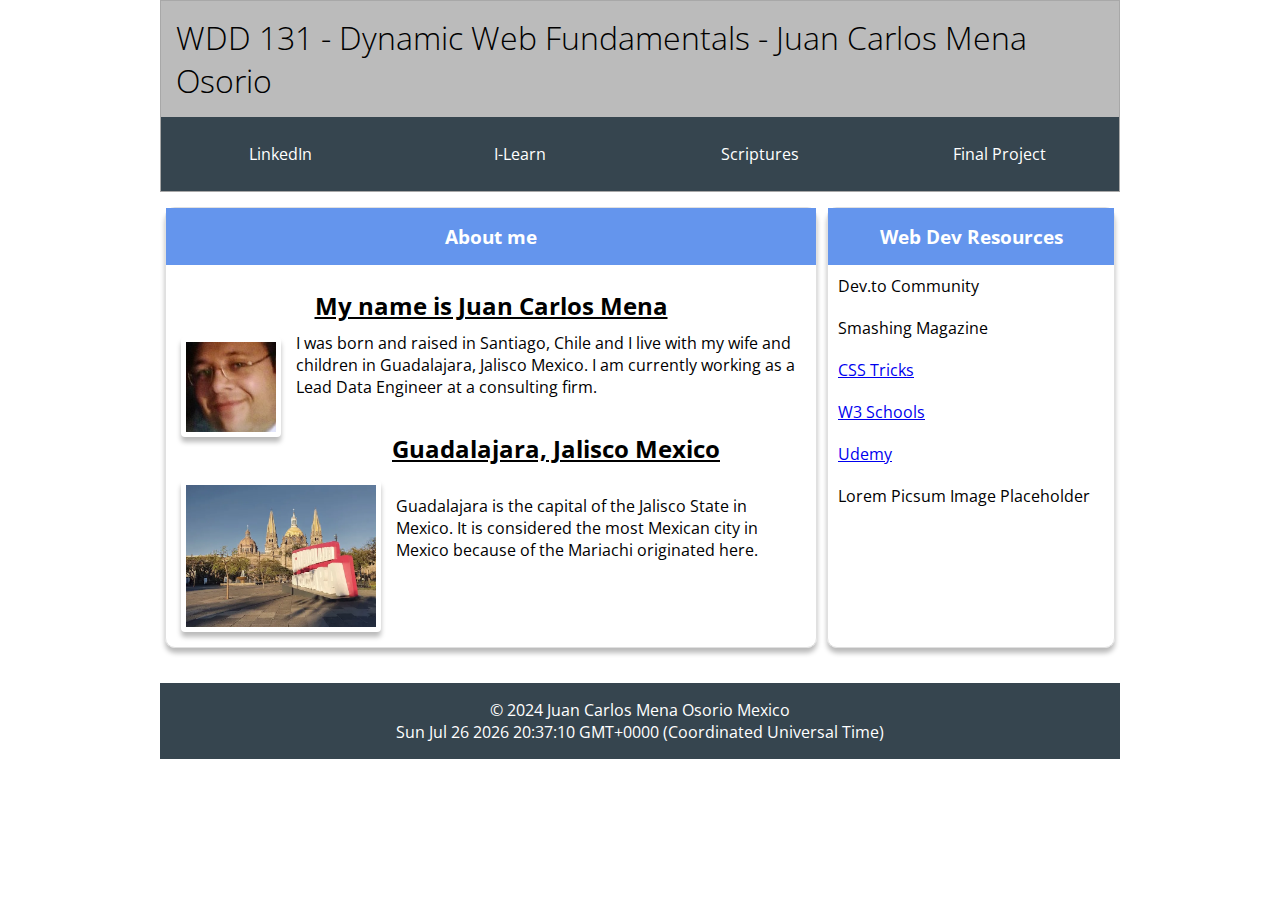
<file: index.html>
<!DOCTYPE html>
<html lang="en">
<head>
    <meta charset="UTF-8">
    <meta name="viewport" content="width=device-width, initial-scale=1.0">
    <meta name="description" content="WDD 131 - Dynamic Web Fundamentals, Juan Carlos Mena Osorio. This website aims to demostrate knowledge on best practices of web design methodologies">
    <meta name="author" content="Juan Carlos Mena Osorio">
    <title>WDD 131 - Dynamic Web Fundamentals - Juan Carlos Mena Osorio</title>
    <link rel="stylesheet" href="styles/base.css">
    <link rel="preconnect" href="https://fonts.googleapis.com">
    <link rel="preconnect" href="https://fonts.gstatic.com" crossorigin>
    <link href="https://fonts.googleapis.com/css2?family=Open+Sans&display=swap" rel="stylesheet">
</head>
<body>
    <header>
        <h1 >WDD 131 - Dynamic Web Fundamentals - Juan Carlos Mena Osorio</h1>
        <nav>
            <ul>
                <li><a href="https://www.linkedin.com/in/juan-carlos-m-85b20370/">LinkedIn</a></li>
                <li><a href="https://byui.instructure.com/">I-Learn</a></li>
                <li><a href="https://www.churchofjesuschrist.org/study/scriptures">Scriptures</a></li>
                <li><a href="finalproject.html">Final Project</a></li>
            </ul>
        </nav> 
    </header>
    <main>
        <section class="card">
            <h3>About me</h3>
            <h2>My name is Juan Carlos Mena</h2>
            <img src="images/me.jpg" alt="Pic of Juan Carlos Mena" width="100">
            <p>I was born and raised in Santiago, Chile and I live with my wife and children in Guadalajara, Jalisco Mexico. I am currently working as a Lead Data Engineer at a consulting firm. </p>

            <h2>Guadalajara, Jalisco Mexico</h2>
            <img src="images/sergio-rodriguez-gdl.webp" alt="Guadalajara, Jalisco Mexico" width="200">
            <p class="text-container">Guadalajara is the capital of the Jalisco State in Mexico. It is considered the most Mexican city in Mexico because of the Mariachi originated here. </p>
        </section>
        <section class="card">
            <h3>Web Dev Resources</h3>
            <ul>
                <li>Dev.to Community</li>
                <li>Smashing Magazine</li>
                <li><a href="https://css-tricks.com/">CSS Tricks</a></li>
                <li><a href="https://www.w3schools.com/">W3 Schools</a></li>
                <li><a href="https://www.udemy.com/">Udemy</a></li>
                <li>Lorem Picsum Image Placeholder</li>
            </ul>
        </section>
    </main>
    <footer >
        <p>&copy; 2024 Juan Carlos Mena Osorio Mexico</p>
        <p>
            <span id="lastmodified"></span>
        </p>
    </footer>
    <script src="scripts/getdates.js" defer></script>
</body>
</html>
</file>
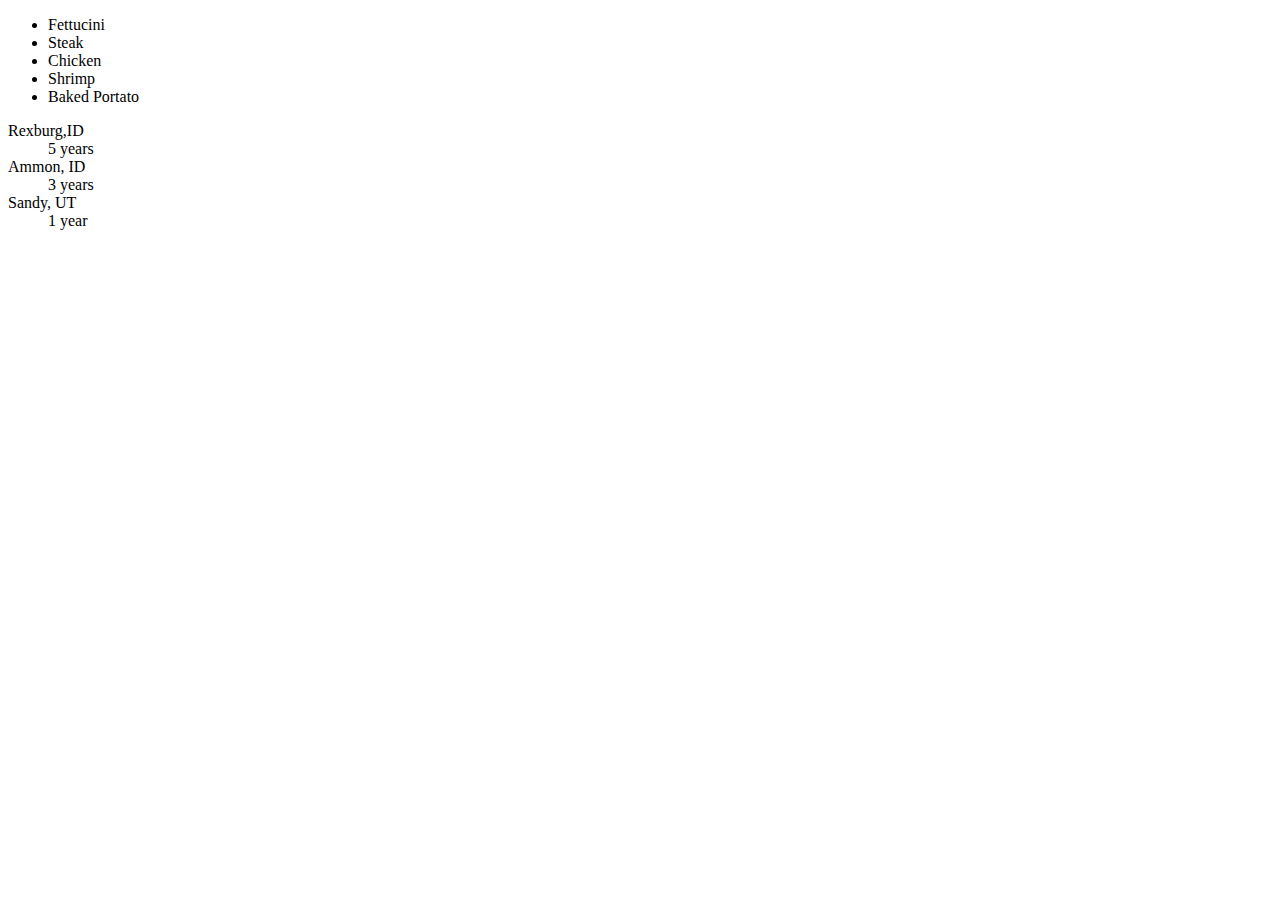
<file: prep2/index.html>
<!DOCTYPE html>
<html lang="en">
<head>
    <meta charset="UTF-8">
    <meta name="viewport" content="width=device-width, initial-scale=1.0">
    <title>Loop Activities
    </title>
    <script src="scripts/loops.js" defer></script>
</head>
<body>
    <ul id="favorite-foods"></ul>
    <dl id="places-lived"></dl>
</body>
</html>
</file>
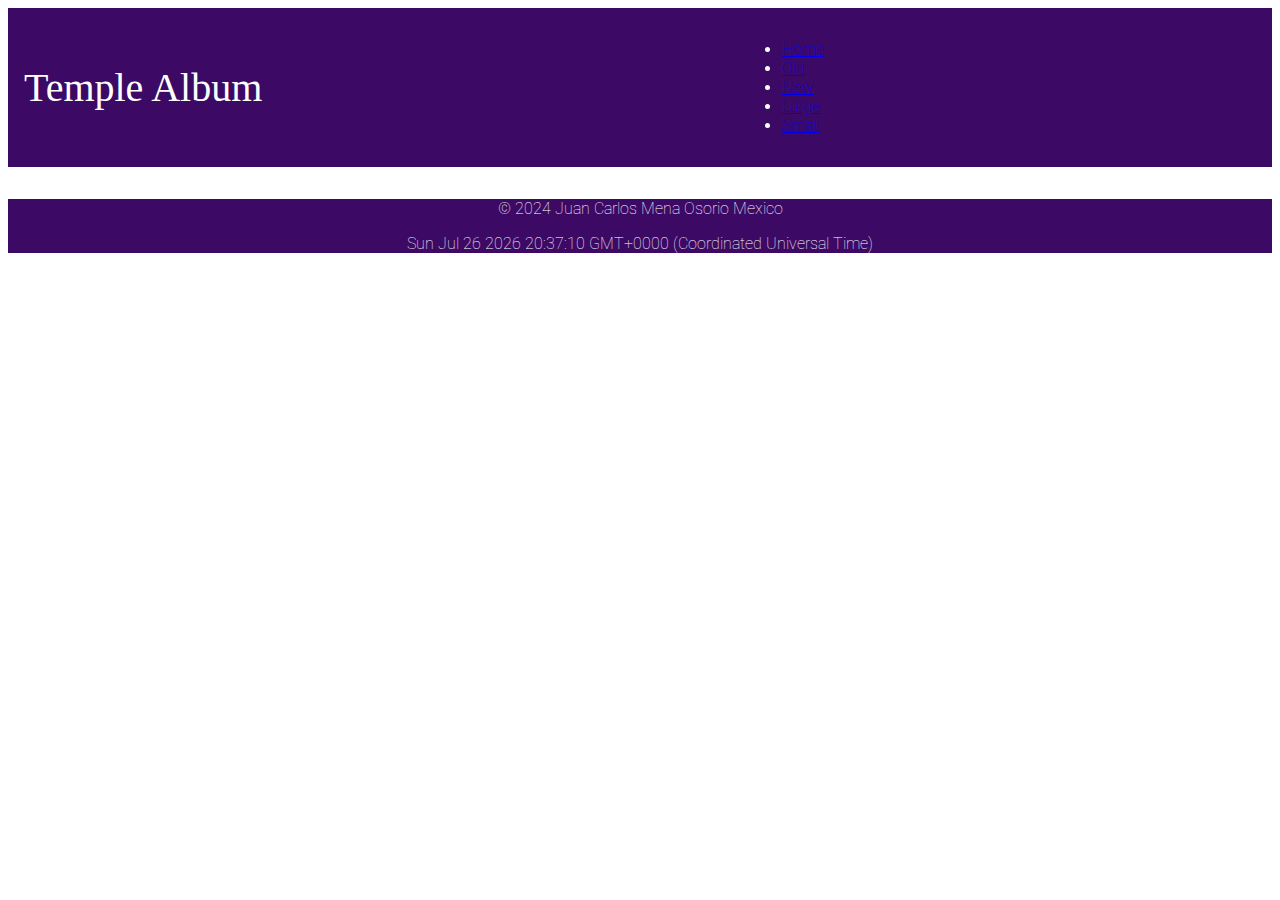
<file: filtered-temples.html>
<!DOCTYPE html>
<html lang="en">
<head>
    <meta charset="UTF-8">
    <meta name="viewport" content="width=device-width, initial-scale=1.0">
    <meta name="description" content="Website related to LDS Temples, website for WDD131 class at BYU-I ">
    <meta name="author" content="Juan Carlos Mena Osorio">
    <title>Temple Album</title>
    <link rel="stylesheet" href="styles/temples.css">
    <link rel="stylesheet" href="styles/temples-large.css">
    <link rel="preconnect" href="https://fonts.googleapis.com">
    <link rel="preconnect" href="https://fonts.gstatic.com" crossorigin>
    <link href="https://fonts.googleapis.com/css2?family=Roboto:ital,wght@0,100;0,300;0,400;0,500;0,700;0,900;1,100;1,300;1,400;1,500;1,700;1,900&display=swap" rel="stylesheet">
    <script src="scripts/temples.js" defer></script>
</head>
<body>
    <header>
        <h1>Temple Album</h1>
        <button id="menu"></button>
        <nav>
            <ul>
                <li> <a href="#" title="Home" id="homeLink">Home</a></li>
                <li> <a href="#" title="Old" id="oldLink">Old</a></li>
                <li> <a href="#" title="New" id="newLink">New</a></li>
                <li> <a href="#" title="Large" id="largeLink">Large</a></li>
                <li> <a href="#" title="Small" id="smallLink">Small</a></li>
            </ul>
        </nav>
    </header>
    <main>
        <h2 id="mainSection"> </h2>
        <div id="temples" class="container">
        </div>                           
    </main>
    <footer class="textCenter">
        <p>&copy; 2024 Juan Carlos Mena Osorio Mexico</p>
        <p>
            <span id="lastmodified"></span>
        </p>
    </footer>
</body>
</html>
</file>
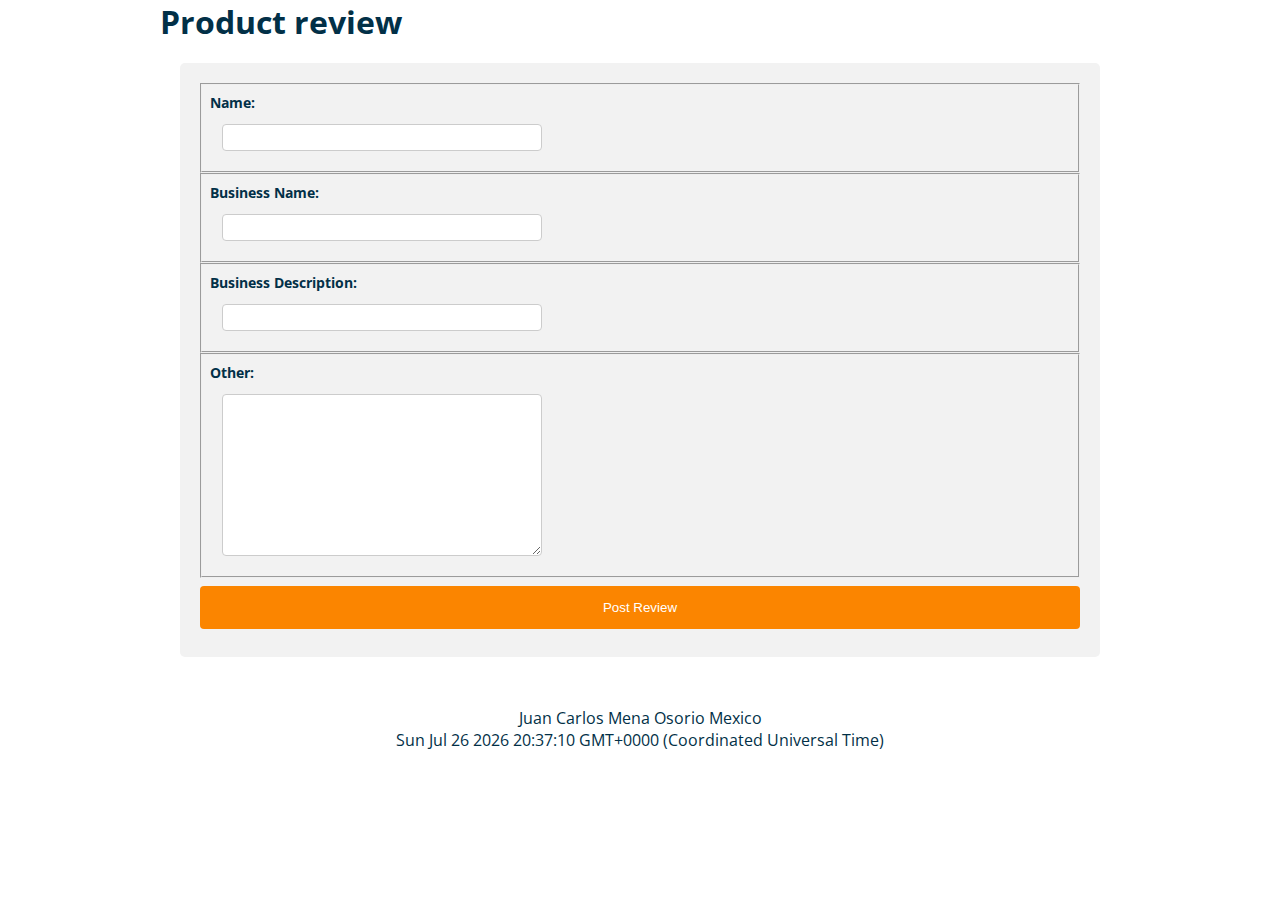
<file: form.html>
<!DOCTYPE html>
<html lang="en">
<head>
    <meta charset="UTF-8">
    <meta name="viewport" content="width=device-width, initial-scale=1.0">
    <meta name="description" content="WDD 131 - Dynamic Web Fundamentals, Juan Carlos Mena Osorio. This website aims to demostrate best practices for a web form design.">
    <meta name="author" content="Juan Carlos Mena Osorio">
    <title>WDD 131 - Dynamic Web Fundamentals - Juan Carlos Mena Osorio</title>
    <link rel="stylesheet" href="styles/form.css">
    <link rel="preconnect" href="https://fonts.googleapis.com">
    <link rel="preconnect" href="https://fonts.gstatic.com" crossorigin>
    <link href="https://fonts.googleapis.com/css2?family=Open+Sans&display=swap" rel="stylesheet">
    <script src="scripts/getdates.js" defer></script>
    <script src="scripts/forms.js"></script>
</head>
<body>
    <header>
        <h1>Product review</h1>
    </header>

    <main>
        <form method="get" action="review.html" id="reviewForm" class="wf1">

            <fieldset>
                <label class="label"> Name:
                    <input id="name" type="text" required> 
                </label>
            </fieldset>
            
            <fieldset>
                <label class="label"> Business Name:
                    <input id="businessName" type="text" required> 
                </label>
            </fieldset>

            <fieldset>
                <label class="label"> Business Description:
                    <input id="busDescription" type="text" required> 
                </label>
            </fieldset>
            
            <fieldset>
                <label class="label"> Other:
                    <textarea name="textArea" id="textArea" cols="30" rows="10"></textarea>
                </label>
            </fieldset>

            <input class="reviewForm" type="submit" value="Post Review">
        </form>

    </main>
    <footer>
        <p><span id="currentyear"></span> Juan Carlos Mena Osorio Mexico</p>
        <p>
            <span id="lastmodified"></span>
        </p>
    </footer>
</body>
</html>
</file>
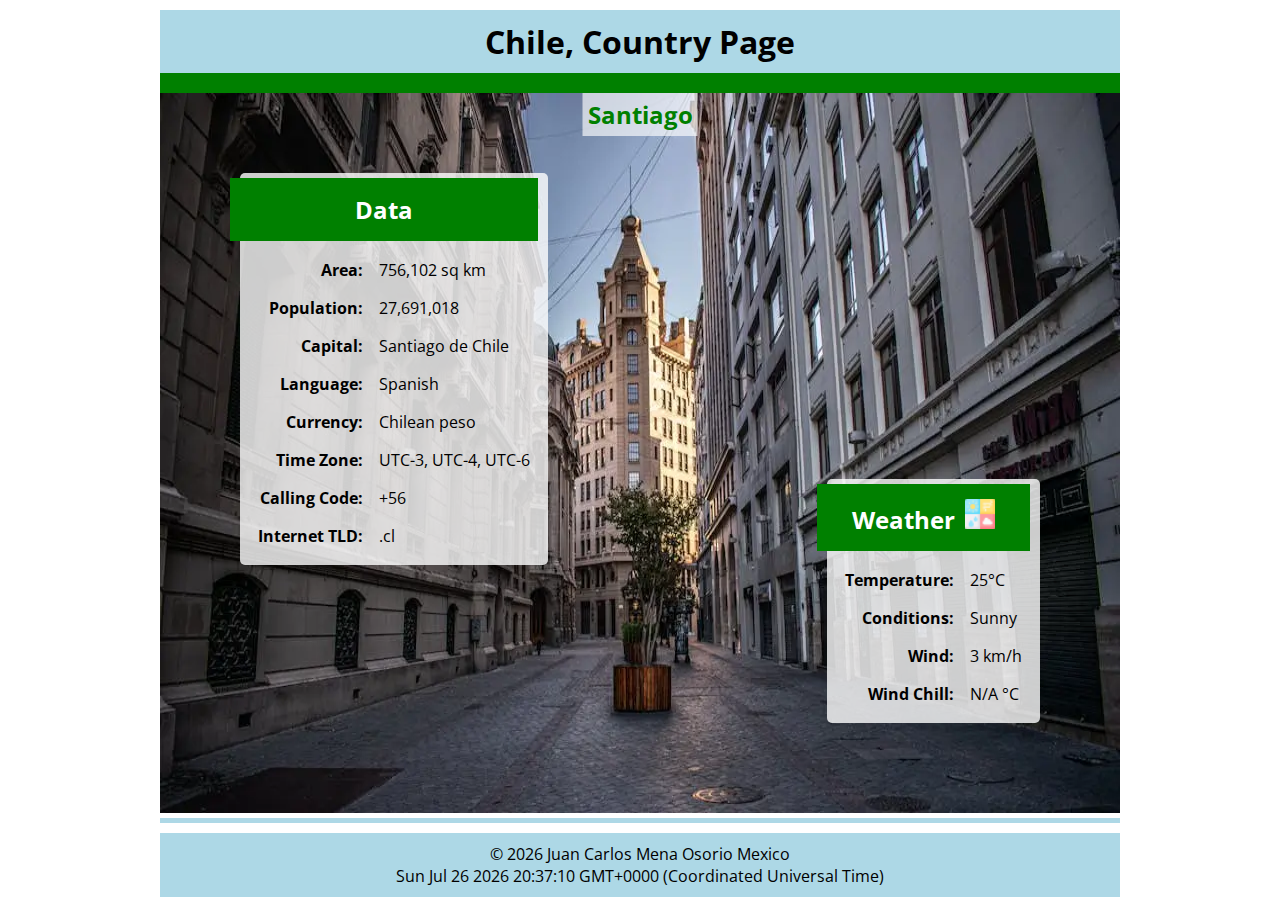
<file: place.html>
<!DOCTYPE html>
<html lang="en">
<head>
    <meta charset="UTF-8">
    <meta name="viewport" content="width=device-width, initial-scale=1.0">
    <meta name="description" content="Country Page">
    <meta name="author" content="Juan Carlos Mena"> 
    <title>Country Page</title>
    <link rel="stylesheet" href="styles/place.css">
    <link rel="preconnect" href="https://fonts.googleapis.com">
    <link rel="preconnect" href="https://fonts.gstatic.com" crossorigin>
    <link href="https://fonts.googleapis.com/css2?family=Open+Sans&display=swap" rel="stylesheet">
    <script src="scripts/place.js" defer></script>
</head>
<body>
    <header>
        <h1>Chile, Country Page</h1>
    </header>
    <main>
        <section class="hero">
            <h2 class="cleanH2">Santiago</h2>
            <picture>
                <source srcset="images/chile.webp" type="image/webp" width="400" height="300" media="(max-width: 400px)">
                <source srcset="images/chile_LG.webp" type="image/webp" width="960" height="720" media="(min-width: 401px)">
                <img src="images/chile.webp" alt="Landscape of Chile" width="640" height="480">
            </picture>
        </section>
        <section class="data">
            <h2>Data</h2>
            <table>
                <tbody>
                    <tr>
                        <td>Area:</td>
                        <td>756,102 sq km</td>
                    </tr>
                    <tr>
                        <td>Population:</td>
                        <td>27,691,018</td>
                    </tr>
                    <tr>
                        <td>Capital:</td>
                        <td>Santiago de Chile</td>
                    </tr>
                    <tr>
                        <td>Language:</td>
                        <td>Spanish</td>
                    </tr>
                    <tr>
                        <td>Currency:</td>
                        <td>Chilean peso</td>
                    </tr>
                    <tr>
                        <td>Time Zone:</td>
                        <td>UTC-3, UTC-4, UTC-6</td>
                    </tr>
                    <tr>
                        <td>Calling Code:</td>
                        <td>+56</td>
                    </tr>
                    <tr>
                        <td>Internet TLD:</td>
                        <td>.cl</td>
                    </tr>
                </tbody>
            </table>
        </section>
        <section class="weather">
            <h2 id="weatherIcon">Weather</h2>
            <table>
                <tbody>
                    <tr>
                        <td>Temperature:</td>
                        <td id="temp">25°C</td>
                    </tr>
                    <tr>
                        <td>Conditions:</td>
                        <td>Sunny </td>
                    </tr>
                    <tr>
                        <td>Wind:</td>
                        <td id="windSpeed">3 km/h</td>
                    </tr>
                    <tr>
                        <td>Wind Chill:</td>
                        <td><span id="windChill"></span></td>
                    </tr>
                </tbody>
            </table>
        </section>
    </main>
    <footer>
        <p><span id="currentyear"></span> Juan Carlos Mena Osorio Mexico</p>
        <p>
            <span id="lastmodified"></span>
        </p>
    </footer>
</body>
</html>
</file>
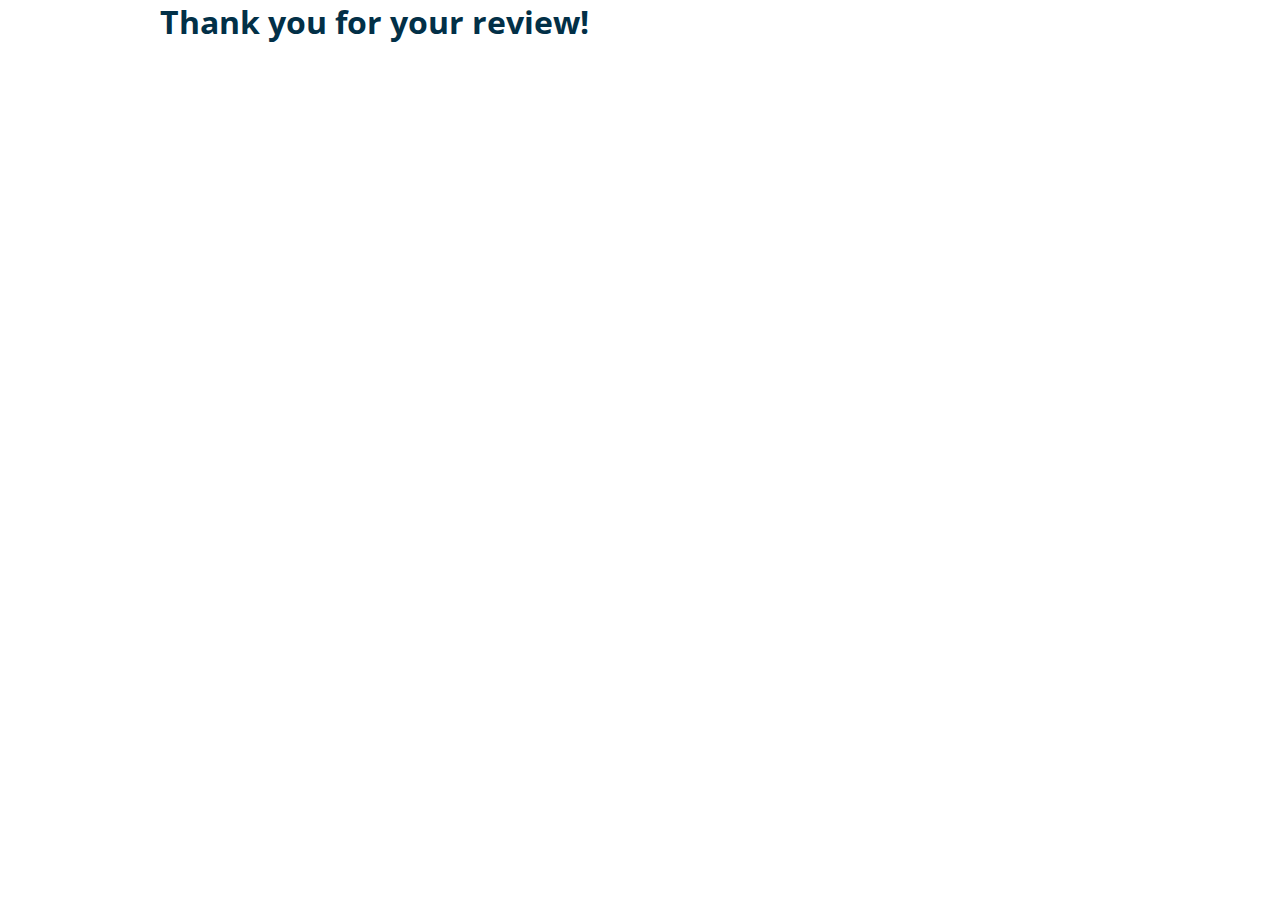
<file: review.html>
<!DOCTYPE html>
<html lang="en">
<head>
    <meta charset="UTF-8">
    <meta name="viewport" content="width=device-width, initial-scale=1.0">
    <meta name="description" content="WDD 131 - Dynamic Web Fundamentals, Juan Carlos Mena Osorio. This website aims to demostrate best practices for a web form design.">
    <meta name="author" content="Juan Carlos Mena Osorio">
    <title>WDD 131 - Dynamic Web Fundamentals - Juan Carlos Mena Osorio</title>
    <link rel="stylesheet" href="styles/form.css">
    <link rel="preconnect" href="https://fonts.googleapis.com">
    <link rel="preconnect" href="https://fonts.gstatic.com" crossorigin>
    <link href="https://fonts.googleapis.com/css2?family=Open+Sans&display=swap" rel="stylesheet">
    <script src="scripts/getdates.js" defer></script>
    <script src="scripts/forms.js" defer></script>
</head>
<body> 
    <header>
        <h1>Thank you for your review!</h1>
    </header>

</body>
</file>
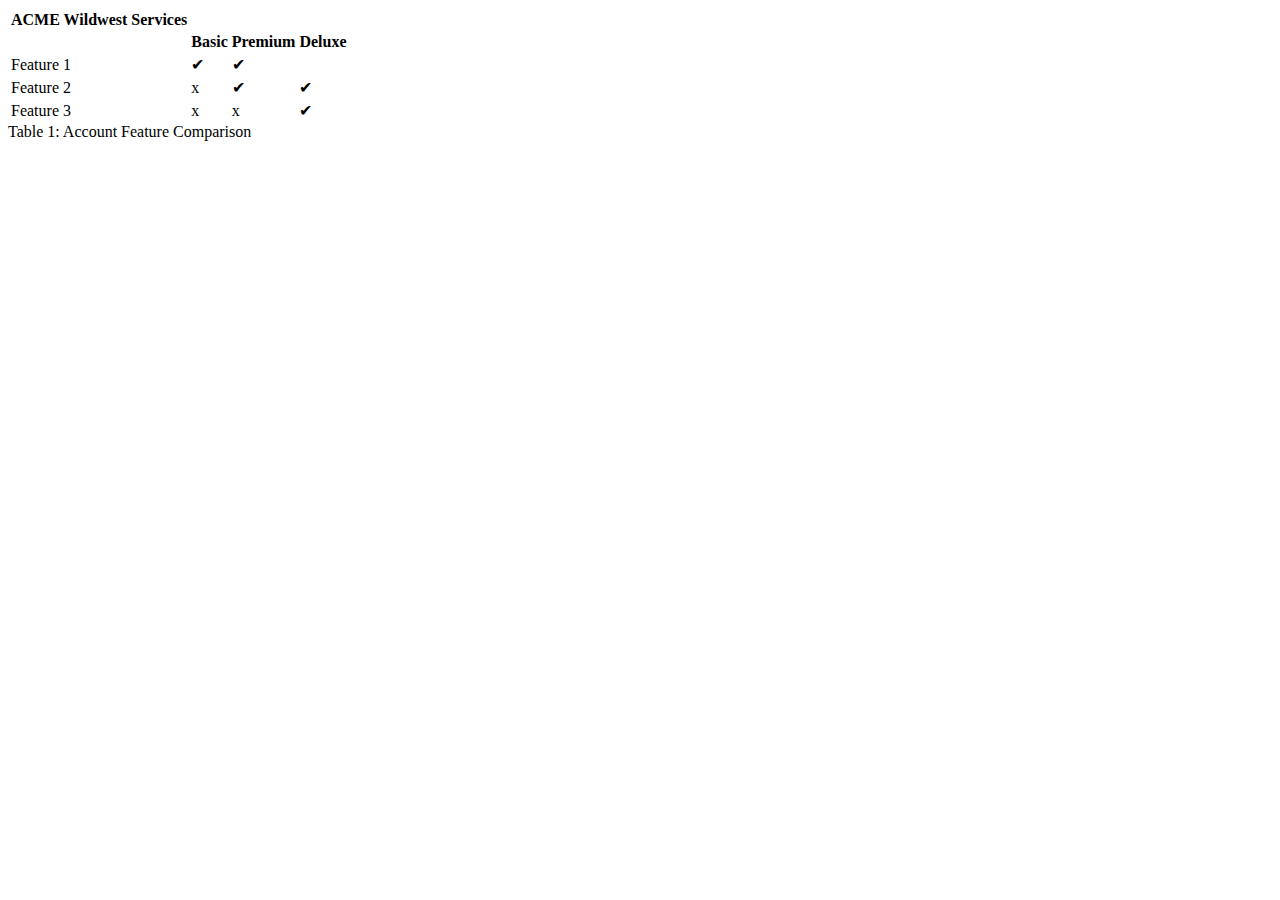
<file: table.html>
<!DOCTYPE html>
<html lang="en">
<head>
    <meta charset="UTF-8">
    <meta name="viewport" content="width=device-width, initial-scale=1.0">
    <title>Table</title>
</head>
<body>
    <table>
        <tr>
            <th>ACME Wildwest Services</th>
        </tr>
        <tr>
            <th></th>
            <th>Basic</th>
            <th>Premium</th>
            <th>Deluxe</th>
        </tr>
        <tr>
            <td>Feature 1</td>
            <td>✔</td>
            <td>✔</td>
        </tr>
        <tr>
            <td>Feature 2</td>
            <td>x</td>
            <td>✔</td>
            <td>✔</td>
        </tr>
        <tr>
            <td>Feature 3</td>
            <td>x</td>
            <td>x</td>
            <td>✔</td>
        </tr>
    </table>
            <caption>Table 1: Account Feature Comparison</caption>
</body>
</html>
</file>
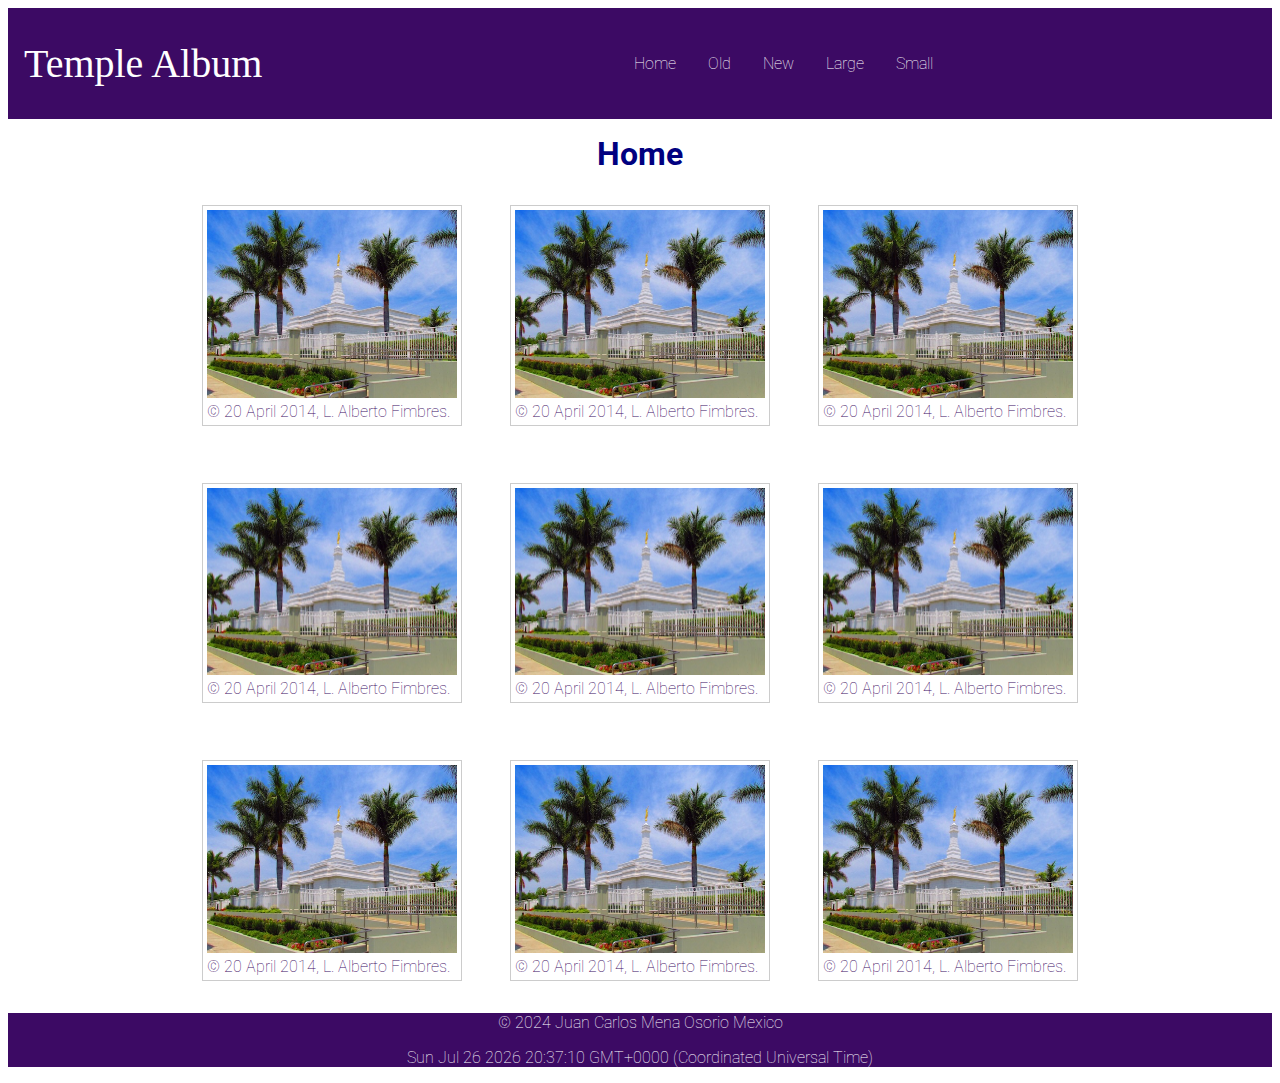
<file: temples.html>
<!DOCTYPE html>
<html lang="en">
<head>
    <meta charset="UTF-8">
    <meta name="viewport" content="width=device-width, initial-scale=1.0">
    <meta name="description" content="Website related to LDS Temples, website for WDD131 class at BYU-I ">
    <meta name="author" content="Juan Carlos Mena Osorio">
    <title>Temple Album</title>
    <link rel="stylesheet" href="styles/temples.css">
    <link rel="stylesheet" href="styles/temples-large.css">
    <link rel="preconnect" href="https://fonts.googleapis.com">
    <link rel="preconnect" href="https://fonts.gstatic.com" crossorigin>
    <link href="https://fonts.googleapis.com/css2?family=Roboto:ital,wght@0,100;0,300;0,400;0,500;0,700;0,900;1,100;1,300;1,400;1,500;1,700;1,900&display=swap" rel="stylesheet">

</head>
<body>
    <header>
        <h1>Temple Album</h1>
        <button id="menu"></button>
        <nav class="navigation">
        <a href="#" title="Home">Home</a>
        <a href="#" title="old">Old</a>
        <a href="#" title="new">New</a>
        <a href="#" title="large">Large</a>
        <a href="#" title="small">Small</a>
        </nav>
    </header>
    <main>
        <h2 id="mainSection" class=""> Home </h2>
        <div class="container">
            <figure>
                <img src="images/guadalajara-mexico-temple-17313.jpg" alt="Guadalajara Temple" width="250">
                <figcaption>© 20 April 2014, L. Alberto Fimbres.</figcaption>
            </figure>
            <figure>
                <img src="images/guadalajara-mexico-temple-17313.jpg" alt="Guadalajara Temple" width="250">
                <figcaption>© 20 April 2014, L. Alberto Fimbres.</figcaption>
            </figure>
            <figure>
                <img src="images/guadalajara-mexico-temple-17313.jpg" alt="Guadalajara Temple" width="250">
                <figcaption>© 20 April 2014, L. Alberto Fimbres.</figcaption>
            </figure>
            <figure>
                <img src="images/guadalajara-mexico-temple-17313.jpg" alt="Guadalajara Temple" width="250">
                <figcaption>© 20 April 2014, L. Alberto Fimbres.</figcaption>
            </figure>
            <figure>
                <img src="images/guadalajara-mexico-temple-17313.jpg" alt="Guadalajara Temple" width="250">
                <figcaption>© 20 April 2014, L. Alberto Fimbres.</figcaption>
            </figure>
            <figure>
                <img src="images/guadalajara-mexico-temple-17313.jpg" alt="Guadalajara Temple" width="250">
                <figcaption>© 20 April 2014, L. Alberto Fimbres.</figcaption>
            </figure>
            <figure>
                <img src="images/guadalajara-mexico-temple-17313.jpg" alt="Guadalajara Temple" width="250">
                <figcaption>© 20 April 2014, L. Alberto Fimbres.</figcaption>
            </figure>   
            <figure>
                <img src="images/guadalajara-mexico-temple-17313.jpg" alt="Guadalajara Temple" width="250">
                <figcaption>© 20 April 2014, L. Alberto Fimbres.</figcaption>
            </figure>
            <figure>
                <img src="images/guadalajara-mexico-temple-17313.jpg" alt="Guadalajara Temple" width="250">
                <figcaption>&copy; 20 April 2014, L. Alberto Fimbres.</figcaption>
            </figure>  
        </div>                           
    </main>
    <footer class="textCenter">
        <p>&copy; 2024 Juan Carlos Mena Osorio Mexico</p>
        <p>
            <span id="lastmodified"></span>
        </p>
    </footer>
    <script src="scripts/temples.js" defer></script>
</body>
</html>
</file>
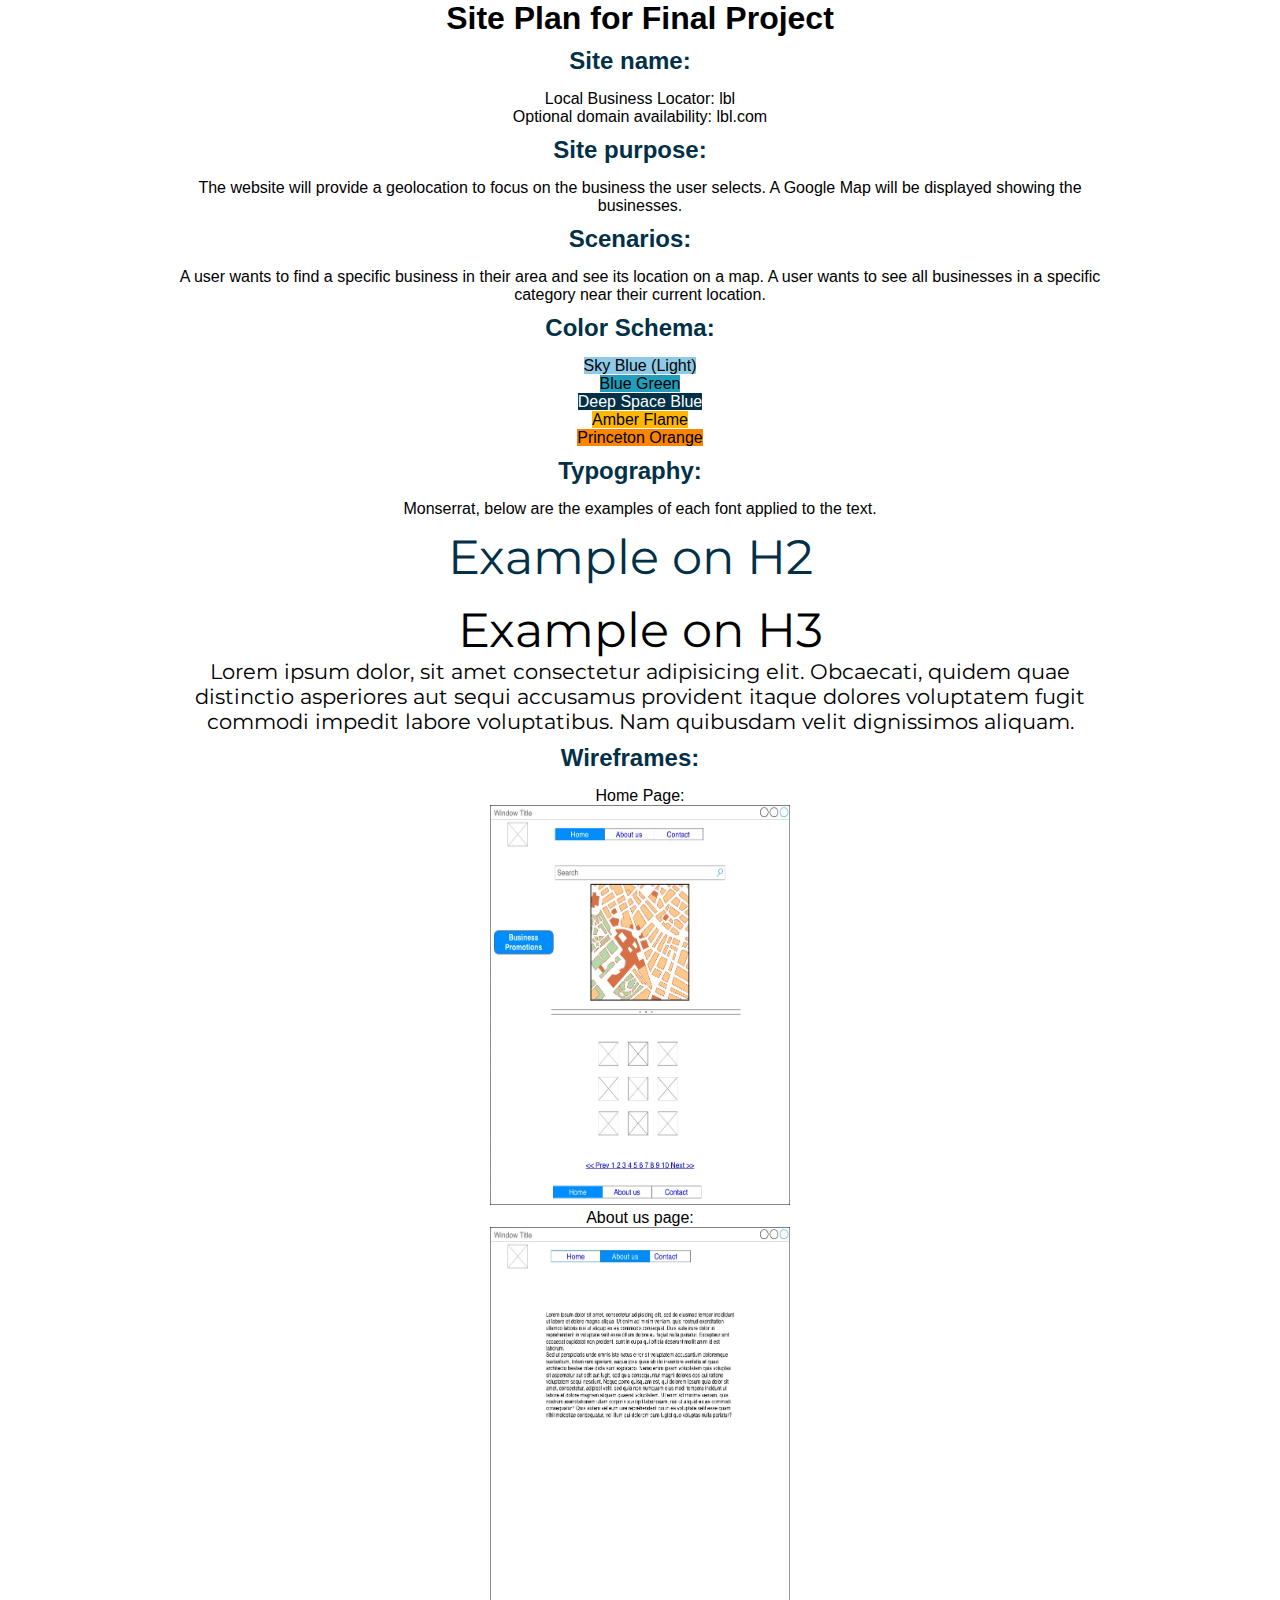
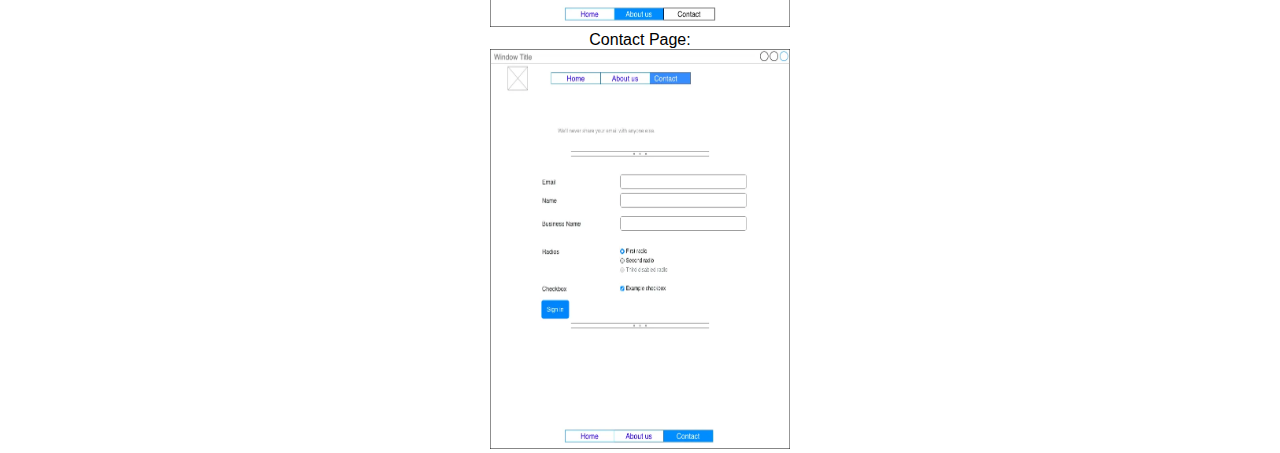
<file: project/siteplan.html>
<!DOCTYPE html>
<html lang="en">
<head>
    <meta charset="UTF-8">
    <meta name="viewport" content="width=device-width, initial-scale=1.0">
    <meta name="description" content="WDD 131 - Dynamic Web Fundamentals, Juan Carlos Mena Osorio. This website is a site plan for the final project of the course.">
    <meta name="author" content="Juan Carlos Mena Osorio">
    <title>WDD 131 - Dynamic Web Fundamentals - Juan Carlos Mena Osorio</title>
    <link rel="stylesheet" href="styles/siteplan.css">
    <link rel="preconnect" href="https://fonts.googleapis.com">
    <link rel="preconnect" href="https://fonts.gstatic.com" crossorigin>
    <link href="https://fonts.googleapis.com/css2?family=Montserrat:ital,wght@0,100..900;1,100..900&display=swap" rel="stylesheet">
</head>
<body>
    <h1>Site Plan for Final Project</h1>
    <h2>Site name: </h2>
    <p>Local Business Locator: lbl</p>
        <p>Optional domain availability: lbl.com</p>
    <h2>Site purpose:</h2>
        <p>The website will provide a geolocation to focus on the business the user selects. A Google Map will be displayed showing the businesses.</p>
    <h2>Scenarios:</h2>
        <p>A user wants to find a specific business in their area and see its location on a map. A user wants to see all businesses in a specific category near their current location.</p>
    <h2>Color Schema:</h2>
    <ul>
        <li><span class="color1">Sky Blue (Light)</span></li>
        <li><span class="color2">Blue Green</span></li>
        <li><span class="color3">Deep Space Blue</span></li>
        <li><span class="color4">Amber Flame</span></li>
        <li><span class="color5">Princeton Orange</span></li>
    </ul>
    <h2>Typography: </h2>
    <p> Monserrat, below are the examples of each font applied to the text.</p>
    <h2 class="fontH2">Example on H2</h2>
    <h3 class="fonth3">Example on H3</h3>
    <p class="fontP">Lorem ipsum dolor, sit amet consectetur adipisicing elit. Obcaecati, quidem quae distinctio asperiores aut sequi accusamus provident itaque dolores voluptatem fugit commodi impedit labore voluptatibus. Nam quibusdam velit dignissimos aliquam.</p>
    <h2>Wireframes:</h2>
    <ul>
         <li>Home Page:
            <br>
            <img srcset="mockups/homepage.webp" alt="Home Page" width="300" height="400">
         </li>
        <li>About us page:
            <br>
            <img srcset="mockups/aboutus.webp" alt="About us" width="300" height="400">
        </li>
        <li>Contact Page:
            <br>
            <img src="mockups/contact.webp" alt="Contact Page" width="300" height="400">
        </li>
    </ul>
   
        
       
        
</body>
</html>
</file>
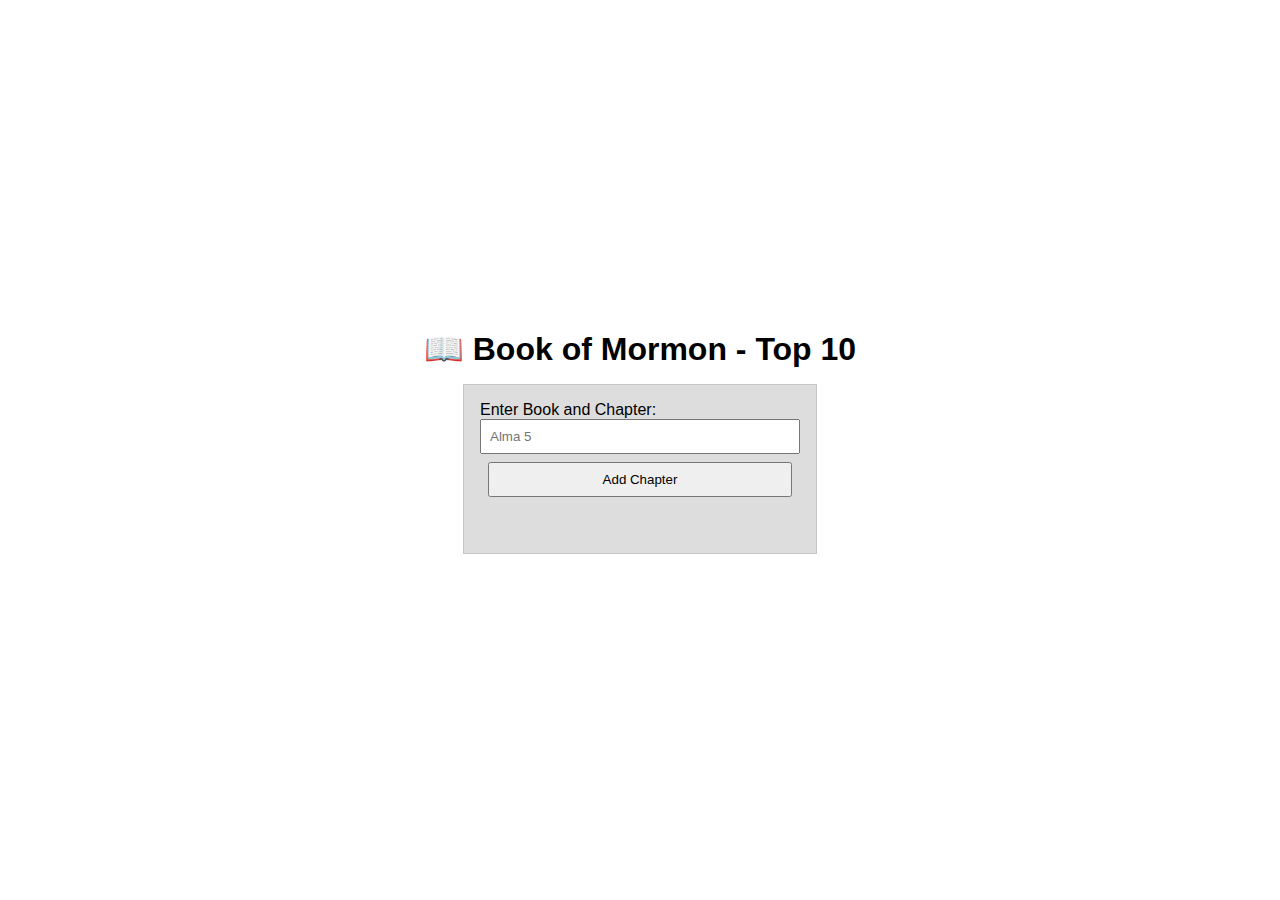
<file: week02/bom.html>
<!DOCTYPE html>
<html lang="en">
<head>
    <meta charset="UTF-8">
    <meta name="viewport" content="width=device-width, initial-scale=1.0">
    <title>Book of Mormon - Top 10</title>
    <meta name="description" content="Book of Mormon - Top 10 log">
    <meta name="author" content="Juan Carlos Mena Osorio">
    <link rel="preconnect" href="https://fonts.googleapis.com">
    <link rel="preconnect" href="https://fonts.gstatic.com" crossorigin>
    <link rel="stylesheet" href="styles/bom.css">
    <script src="scripts/bom.js" defer></script>
</head>
<body>
    <h1>📖 Book of Mormon - Top 10</h1>
    <main>
        <label for="favchap">Enter Book and Chapter: </label>
        <input type="text" id="favchap" placeholder="Alma 5">
        <button type="submit">Add Chapter</button>
        <ul id="list"></ul>
    </main>
</body>
</html>
</file>
<file: styles/base.css>
* {
    margin: 0;
    padding: 0;
    box-sizing: border-box;
}

body{
    font-family: "Sansita", sans-serif;
    max-width: 960px;
    margin: 0 auto;
    font-family: "Open Sans", sans-serif;
    font-weight: 400;
    font-style: normal;
}
    
/* mobile **************************/
header {
    background-color: #bbb;
    display: grid;  
    border: 1px solid rgba(0, 0, 0, 0.1);
}

h1 {
    font-size: 2rem;
    padding: 15px;
    font-weight: 100;
    margin: 0 auto;
}

nav,footer {
    background-color: #36454f;
}

footer,nav a,.card h3{
    padding: 1rem;
}


nav ul,li {
    list-style-type: none;
}

nav a {
    display: block;
    color: #fff;
    text-align: center;
    text-decoration: none;
}

nav a:hover {
    text-decoration:overline;

}

.active {
    color: yellow;
}

main{
    display: flex;
    margin-top: 10px;
}

main section{
    flex: 1 1 100%;
}

.card{
    border: #E0E0E0 solid 1px;
    margin-right: 10px;
    border-radius: 10px;
    box-shadow: 0 5px 5px #bbb;
    margin: 5px;
}

.card p,li{
    padding: 10px;
}

.card h3{
    background-color: cornflowerblue;
    color: #fff;
    text-align: center;
}

.card h2{
    text-align: center;
    text-decoration: underline;
    margin-top: 1.5rem;
}

.card:nth-child(2){
    max-width:30%
}

.card img{
    float: left;
    margin: 15px;
    box-shadow: 0 5px 5px #bbb;
    border-radius: 4px;
    padding: 5px;
}

.text-container{
    margin: 20px;
}

footer{
    color:#fff;
    text-align: center;
    margin-top: 30px;
}
/* Larger Views ******************************/
@media (min-width: 640px) {
    nav ul {
        display: flex;
    }
    nav ul li {
        flex: 1 1 100%;
    }
}
</file>
<file: styles/temples.css>
:root {
    --purple: #3C0A64;
    --white: #ffffff;
    --black: #000;
    --lightgray: #cccccc;
  }

body{
    font-family: "Roboto", sans-serif;
    font-weight: 100;
    font-style: normal;
    color: var(--white);
}

h1 {
	text-align: left;
	font-family: times, serif;
	font-size: 1.5rem;
    font-weight: 400;
	margin: 1rem;
    padding: 1rem;
    color: var(--white);
}

h2 {
    font-size: 1.2rem;
    color: navy;
    text-align: left;
    margin: 1rem;
	}

nav {
	margin: 1rem auto;
}

/* small view navigation */
#menu {
	font-size: 1.5rem;
	border: 0;
	background: none;
	color: var(--black);
 	position: absolute;
	top:1rem;
	right:1rem;
}

#menu::before {
	content: "☰";
    color: var(--white);
}

#menu.open::before {
	content: "X";
    color: var(--white);
}
header, footer{
    background-color: var(--purple);
}

.navigation {
	display: flex;
	flex-direction: column;
	list-style: none;
	color: var(--white);
}

.navigation a {
	display: none;
	padding: 1rem;
	text-align: center;
	text-decoration: none;
	color: var(--white);
}

.navigation a:hover {
	background-color: var(--white);
    border-radius: 3%;
	color: var(--purple);
}

/* when the button is clicked - the open class is toggled (added/removed) */
.open a {
	display: block;
}

main{
    margin: 0 auto;
    max-width: 900px;
}

figure {
    border: 1px var(--lightgray) solid;
    padding: 4px;
  }

figure:hover{
    box-shadow: 0 4px 8px 0 rgba(0, 0, 0, 0.2), 0 6px 20px 0 rgba(0, 0, 0, 0.19);
}


figcaption{
    color: var(--purple);
}

.container {
    display:grid; 
    grid-template-columns: repeat(auto-fit, minmax(250px, 1fr)); 
    grid-gap: 25px;
    place-items: center;
}

.textCenter {
    text-align: center;
}
</file>
<file: styles/temples-large.css>
/* large view navigation ************************************/
@media (min-width: 37.5em) {

    :root {
        --purple: #3C0A64;
        --white: #ffffff;
        --black: #000;
      }
      
    header {
		display: flex;
		align-items: center;
		justify-content: space-between;
	}

	.navigation {
		justify-content: right;
		flex-direction: row;
	}
	nav a {
		flex: 1 1 100%;
	}
	h1 {
		font-size: 2.5rem;
		margin-left: 0;
		text-align: center;
	}
	
	h2 {
		font-size: 2rem;
		text-align: center;
	}

	#menu {
		display: none; /* hide hamburger button */
	}

	nav {
		flex-direction: row;
	}

	.navigation a {
		display: block;
		flex: 1 1 100%;
        text-align: right;
	}
	
	.stuff {
		margin: 1rem auto;
	}
}
</file>
<file: styles/form.css>
* {
    margin: 0;
    padding: 0;
    box-sizing: border-box;
}

body{
    max-width: 960px;
    margin: 0 auto;
    font-family: "Open Sans", sans-serif;
    font-weight: 400;
    font-style: normal;
    color: #023047;
}

main {
    padding: 20px;
}

.wf1 {
  border-radius: 5px;
  background-color: #f2f2f2;
  padding: 20px;

}

.wf1 label, .wf1 legend{
    display: block;
    font-weight: bold;
    padding: 0.5rem;
    font-size: 0.9rem;
}

.wf1 input[type="text"]
, .wf1 input[type="date"]
, .wf1 select
, .wf1 textarea {
  display: block;
  border: 1px solid #ccc;
  border-radius: 4px;
  width: 20rem;
  padding: 5px;
  margin: 12px;
}

.wf1 input[type=checkbox]{
  vertical-align: middle;
  position: relative;
  bottom: 1px;
}

.wf1 input[type=submit] {
  width: 100%;
  background-color: #FB8500;
  color: white;
  padding: 14px;
  margin: 8px 0;
  border: none;
  border-radius: 4px;
  cursor: pointer;
}

.wf1 input[type=submit]:hover {
  background-color: #FFB703;
}

.rating__stars {
  float: left;
  padding: 0 1em;
  text-align: center;
}

label{

}

footer{
    text-align: center;
    margin-top: 30px;
}
</file>
<file: styles/place.css>
:root {
    --lightblue: #ADD8E6;
    --green: #008000;
}

* {
    margin: 0;
    padding: 0;
    box-sizing: border-box;
}

body{
    width: 400px;
    margin: 0 auto;
    font-family: "Open Sans", sans-serif;
    font-weight: 400;
    font-style: normal;
    text-align: center;
}

header, footer {
    background-color: var(--lightblue);
    padding: 10px;
    margin-top: 10px;
}

.hero{
    border-top: 20px solid var(--green);
    border-bottom: 5px solid var(--lightblue);
}

h2{
    margin-top: 15px;
    margin-bottom: 10px;
    text-align: center;
}

.cleanH2
{
    position: absolute;
    background-color: rgba(255, 255, 255, 0.65);
    margin: 0 auto;
    left: 50%;
    transform: translateX(-50%);
    color: var(--green);
    padding: 5px;
}

#weatherIcon::after{
    content: "";
    display: block;
    width: 100px;
    height: 100px;
    background-image: url("../images/weather-svgrepo-com.svg");
    background-repeat: no-repeat;
    background-size: contain;
    margin: 0 auto;
}

table {
    border-collapse: collapse;
    margin: 0 auto; 
}

tr td:first-child{
    text-align: right;
    font-weight: bold;
}

th, td {
    padding: 8px;
    text-align: left;
}

@media (min-width: 401px) {
    body{
        width: 960px;
        margin: 0 auto;
        font-family: "Open Sans", sans-serif;
        font-weight: 400;
        font-style: normal;
        text-align: center;
    }

    main{
        position: relative;
    }

    h2{
        padding-top: 15px;
        padding-bottom: 15px;
        margin-left: -20px;
        margin-top: -5px;
        text-align: center;
        color: white;
        background-color: var(--green);
    }

    .data{
        position: absolute;
        top: 100px;
        left: 80px;
        background-color: rgba(255, 255, 255, 0.8);
        padding: 10px;
        border-radius: 5px;
        text-align: left;
    }

    .weather{
        position: absolute;
        bottom: 100px;
        right: 80px;
        background-color: rgba(255, 255, 255, 0.8);
        padding: 10px;
        border-radius: 5px;
        text-align: left;
    }

    #weatherIcon::after{
        content: "";
        display: inline-block;
        margin-left: 10px;
        width: 30px;
        height: 30px;
        background-image: url("../images/meteorology.png");
    }
}
</file>
<file: project/styles/siteplan.css>
:root {
    --skyBlue: #8ECAE6;
    --blueGreen: #219EBC;
    --deepSpaceBlue: #023047;
    --amberFlame: #FFB703;
    --princetonOrange: #FB8500;
}

* {
    margin: 0;
    padding: 0;
    box-sizing: border-box;
}

body{
    max-width: 960px;
    margin: 0 auto;
    font-family: "Open Sans", sans-serif;
    font-weight: 400;
    font-style: normal;
    text-align: center;
}

h2{
    padding-top: 15px;
    padding-bottom: 15px;
    margin-left: -20px;
    margin-top: -5px;
    text-align: center;
    color: var(--deepSpaceBlue);
}

.color1 {
    background-color: var(--skyBlue);
}
.color2 {
    background-color: var(--blueGreen);
}
.color3 {
    background-color: var(--deepSpaceBlue);
    color: white;
}
.color4 {
    background-color: var(--amberFlame);
}
.color5 {
    background-color: var(--princetonOrange);
}

ul {
    list-style-type: none;
    padding: 0;
}

.fontH2, .fonth3{
    font-family: "Montserrat", sans-serif;
    font-weight: 400;
    font-style: normal;
    font-size: 48px;

}
.fontP{
    font-family: "Montserrat", sans-serif;
    font-weight: 400;
    font-style: normal;
    font-size: 21px;
}
</file>
<file: week02/styles/bom.css>
* {
	margin: 0;
	padding: 0;
}

body {
	height: 100vh;
	display: flex;
	flex-direction: column;
	align-items: center;
	justify-content: center;
	font-family: Acme, Arial, sans-serif;
}

h1 {
	font-size: 1.5rem;
}

main {
	margin: 1rem auto;
	border: 1px solid rgba(0, 0, 0, 0.1);
	padding: 1rem;
	background-color: #ddd;
	display: flex;
	flex-direction: column;
}

input,
button {
	padding: 0.5rem;
}

button {
	margin: 0.5rem;
}

.delete {
	width: fit-content;
}

.input {
	display: flex;
	gap: 1rem;
}

.list {
	padding: 0.5rem;
}

ul {
	margin: 1rem;
	list-style: none;
}

li {
	display: flex;
	align-items: center;
	justify-content: space-between;
}

@media only screen and (min-width: 32.5em) {
	h1 {
		font-size: 2rem;
	}

	main {
		width: 320px;
	}
}
</file>
